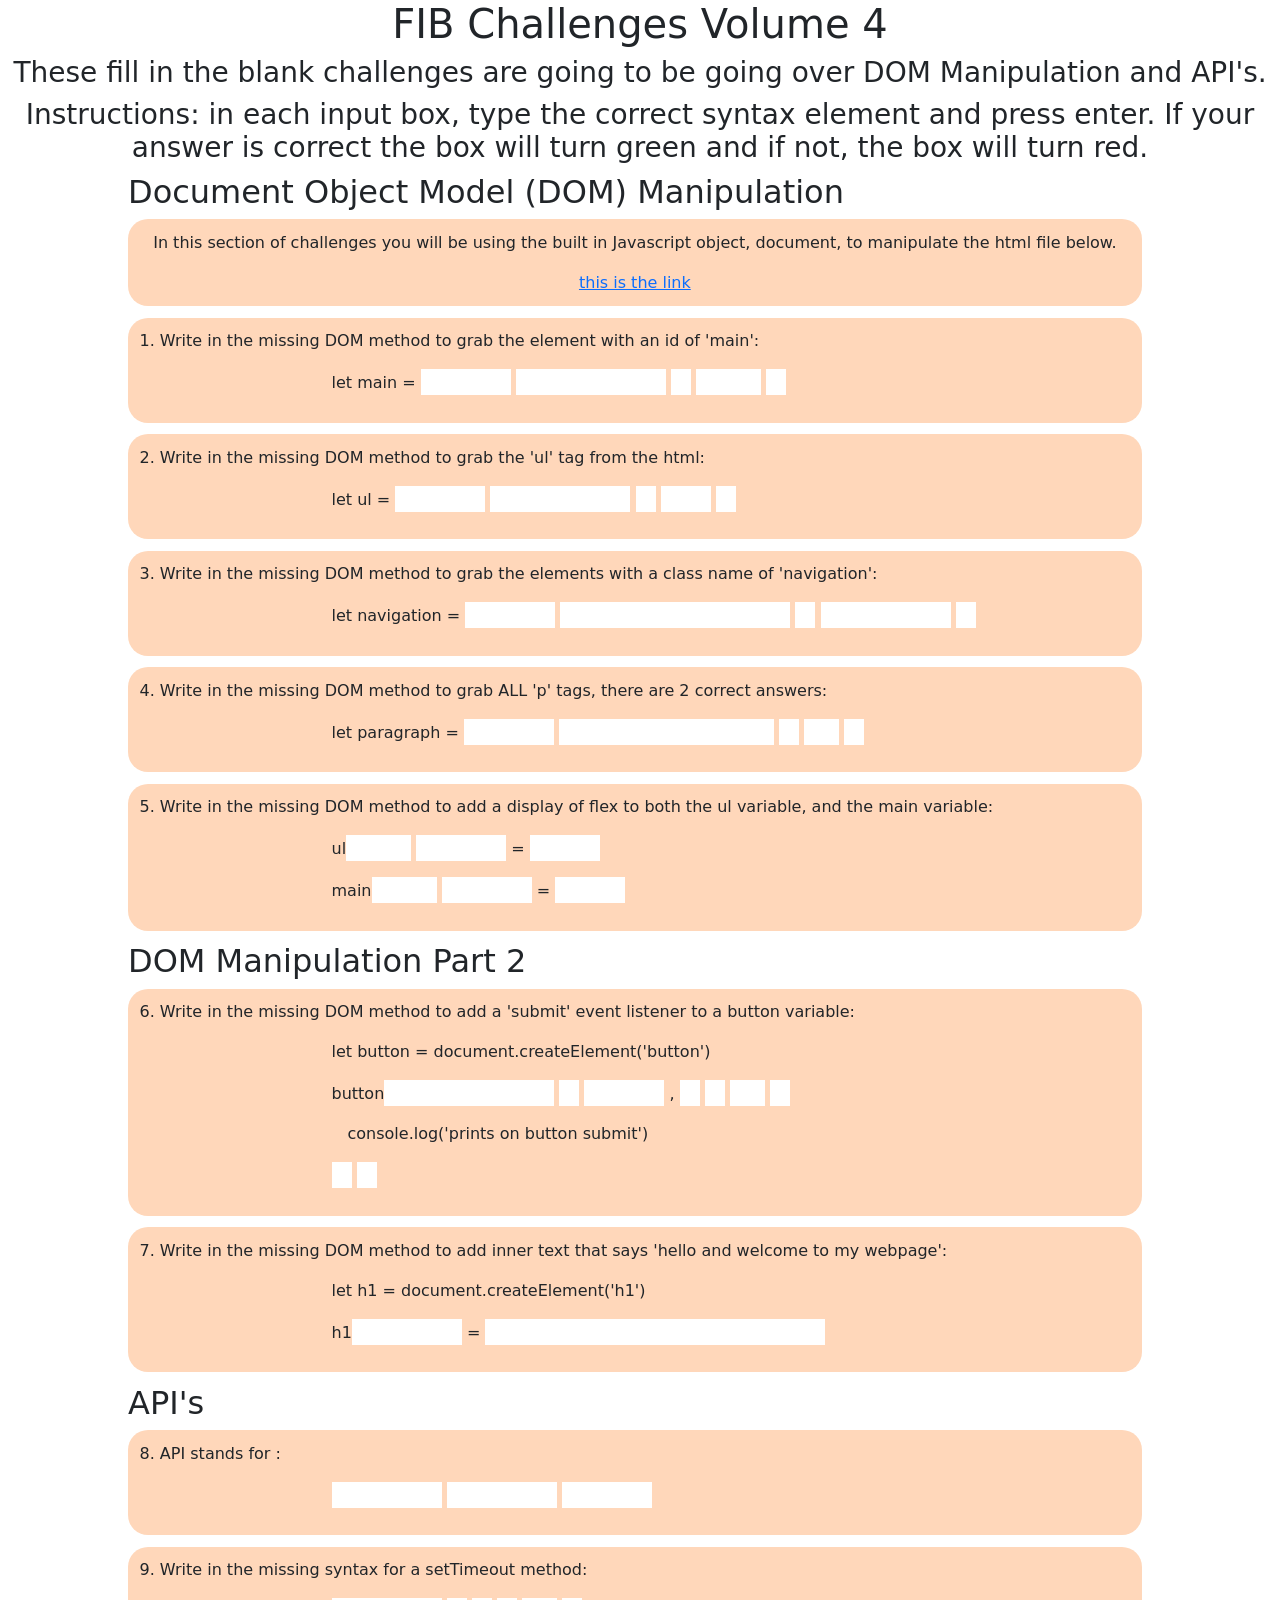
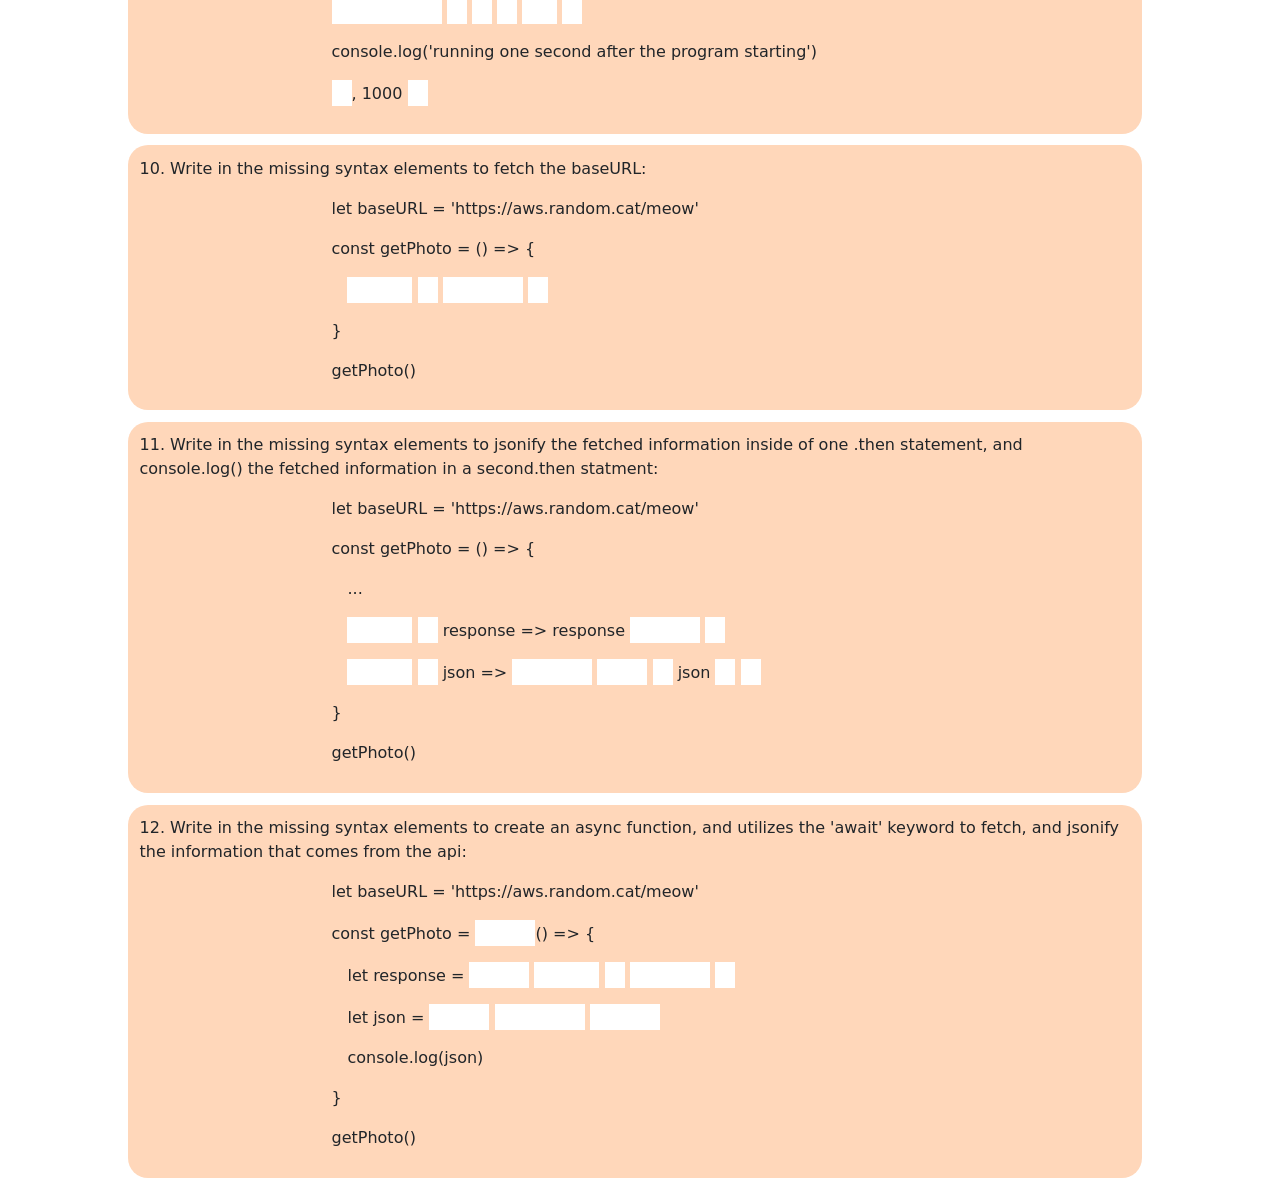
<file: index.html>
<!DOCTYPE html>
<html lang="en">
  <head>
    <meta charset="UTF-8" />
    <meta http-equiv="X-UA-Compatible" content="IE=edge" />
    <meta name="viewport" content="width=device-width, initial-scale=1.0" />
    <link rel="preconnect" href="https://fonts.googleapis.com" />
    <link type="text/css" rel="stylesheet" href="./styles.css" />
    <link
      href="https://fonts.googleapis.com/css2?family=Inter:wght@200&family=Roboto+Mono:wght@200&display=swap"
      rel="stylesheet"
    />
    <link
      href="https://cdn.jsdelivr.net/npm/bootstrap@5.1.1/dist/css/bootstrap.min.css"
      rel="stylesheet"
      integrity="sha384-F3w7mX95PdgyTmZZMECAngseQB83DfGTowi0iMjiWaeVhAn4FJkqJByhZMI3AhiU"
      crossorigin="anonymous"
    />
    <script
      src="https://cdn.jsdelivr.net/npm/bootstrap@5.1.1/dist/js/bootstrap.bundle.min.js"
      integrity="sha384-/bQdsTh/da6pkI1MST/rWKFNjaCP5gBSY4sEBT38Q/9RBh9AH40zEOg7Hlq2THRZ"
      crossorigin="anonymous"
    ></script>
    <title>fill in the blank vol 4</title>
  </head>
  <body>
    <h1>FIB Challenges Volume 4</h1>
    <h3>
      These fill in the blank challenges are going to be going over DOM Manipulation and API's.
    </h3>
    <h3>
      Instructions: in each input box, type the correct syntax element and press
      enter. If your answer is correct the box will turn green and if not, the
      box will turn red.
    </h3>
    <div id="challenges">
      <h2>Document Object Model (DOM) Manipulation</h2>
      <div class="q file">
        <p>
          In this section of challenges you will be using the built in
          Javascript object, document, to manipulate the html file below.
        </p>
        <a href="./assets/Capture.JPG" target="_blank">this is the link</a>

      </div>
      <div class="q">
        <p>
          1. Write in the missing DOM method to grab the element with an id of
          'main':
        </p>
        <div class="snippet">
          <p>
            let main = <input class="document" /> <input class="byId" />
            <input class="openparen" /> <input class="main" />
            <input class="closeparen" />
          </p>
        </div>
      </div>
      <div class="q">
        <p>
          2. Write in the missing DOM method to grab the 'ul' tag from the html:
        </p>
        <div class="snippet">
          <p>
            let ul = <input class="document" /> <input class="query" />
            <input class="openparen" /> <input class="ul" />
            <input class="closeparen" />
          </p>
        </div>
      </div>
      <div class="q">
        <p>
          3. Write in the missing DOM method to grab the elements with a class
          name of 'navigation':
        </p>
        <div class="snippet">
          <p>
            let navigation = <input class="document" /> <input class="byClass" /> <input class="openparen" /> <input class="navs"> <input class="closeparen">
          </p>
        </div>
      </div>
      <div class="q">
        <p>
          4. Write in the missing DOM method to grab ALL 'p' tags, there are 2
          correct answers:
        </p>
        <div class="snippet">
          <p>
            let paragraph = <input class="document" />
            <input class="queryAll" /> <input class="openparen" />
            <input class="p" /> <input class="closeparen" />
          </p>
        </div>
      </div>
      <div class="q">
        <p>
          5. Write in the missing DOM method to add a display of flex to both
          the ul variable, and the main variable:
        </p>
        <div class="snippet">
          <p>
            ul<input class="style" /> <input class="display" /> =
            <input class="flex" />
          </p>
          <p>
            main<input class="style" /> <input class="display" /> =
            <input class="flex" />
          </p>
        </div>
      </div>
      <h2>DOM Manipulation Part 2</h2>
      <div class="q">
        <p>
          6. Write in the missing DOM method to add a 'submit' event listener to a button variable:
        </p>
        <div class="snippet">
          <p>let button = document.createElement('button')</p>
          <p>
            button<input class="addEvent" /> <input class="openparen"> <input class="sub" /> , <input class="openparen"> <input class="closeparen"> <input class="arrow"> <input class="opencurly">
            <div style="margin-left: 2%;">
              <p>console.log('prints on button submit')</p>
            </div>
            <p> <input class="closecurly"> <input class="closeparen"></p>
          </p>
        </div>
      </div>

      <div class="q">
        <p>
          7. Write in the missing DOM method to add inner text that says 'hello and welcome to my webpage':
        </p>
        <div class="snippet">
          <p>let h1 = document.createElement('h1')</p>
          <p>
            h1<input class="IT" /> = <input class="welcome">
          </p>
        </div>
      </div>


      <h2>API's</h2>
      <div class="q">
        <p>
          8. API stands for :
        </p>
        <div class="snippet">
          <p>
            <input class="application" /> <input class="programming" />
            <input class="interface" />
          </p>
        </div>
      </div>
      <div class="q">
        <p>
          9. Write in the missing syntax for a setTimeout method:
        </p>
        <div class="snippet">
          <p><input class="setTimeout"/> <input class="openparen" /> <input class="openparen"> <input class="closeparen"> <input class="arrow"> <input class="opencurly"> </p>
          <p> console.log('running one second after the program starting') </p>
          <p> <input class="closecurly">, 1000 <input class="closeparen"> </p>  
        </div>
      </div>
      <div class="q">
        <p>
          10. Write in the missing syntax elements to fetch the baseURL:
        </p>
        <div class="snippet">
          <p>let baseURL = 'https://aws.random.cat/meow' </p>
          <p> const getPhoto = () => {</p>
          <div style="margin-left: 2%" class="api">
            <p class="fetchanswer"> <input class="fetch"> <input class="openparen"> <input class="baseURL"> <input class="closeparen"/></p>
          </div>
          <p>}</p>
          <p>
           getPhoto()
          </p>
        </div>
      </div>
      <div class="q">
        <p>
          11. Write in the missing syntax elements to jsonify the fetched information inside of one .then statement, and console.log() the fetched information in a second.then statment:
        </p>
        <div class="snippet">
          <p>let baseURL = 'https://aws.random.cat/meow' </p>
          <p> const getPhoto = () => {</p>
          <div style="margin-left: 2%" class="api">
            <p >...</p>
            <p><input class="then"> <input class="openparen"> response => response <input class="json" > <input class="closeparen"></p>
            <p><input class="then"> <input class="openparen"> json => <input class="console"> <input class="log"> <input class="openparen"> json <input class="closeparen"> <input class="closeparen"></p>
          </div>
          <p>}</p>
          <p>
           getPhoto()
          </p>
        </div>
      </div>
      <div class="q">
        <p>
          12. Write in the missing syntax elements to create an async function, and utilizes the 'await' keyword to fetch, and jsonify the information that comes from the api:
        </p>
        <div class="snippet">
          <p>let baseURL = 'https://aws.random.cat/meow' </p>
          <p> const getPhoto =  <input class="async">() => {</p>
          <div style="margin-left: 2%" class="api">
            <p>let response = <input class="await"> <input class="fetch"> <input class="openparen"> <input class="baseURL"> <input class="closeparen"></p>
            <p>let json = <input class="await"> <input class="response"> <input class="json"></p>
            <p>console.log(json)</p>
          </div>
          <p>}</p>
          <p>
           getPhoto()
          </p>
        </div>
      </div>
      
    </div>
    <script src="./index.js"></script>
  </body>
</html>
</file>
<file: styles.css>
/* code font */
/* font-family: 'Roboto Mono', monospace; */

/* sans serif font */
/* font-family: 'Inter', sans-serif; */

body {
  font-family: "Inter", sans-serif;
  background-color: #f8edeb;
}
h1,
h3 {
  text-align: center;
}

p input, p textarea {
  font-family: "Roboto Mono", monospace;
  border: none;
  font-weight: bold;
}

.navsection p textarea, .cardsection p textarea {
  margin-left: -45%;
}

.q {
  width: 88%;
  padding: 1%;
  background-color: #ffd7ba;
  margin-bottom: 1%;
  border-radius: 20px;
  
}

.qT{
  width: 88%;
  padding: 8%;
  background-color: #ffd7ba;
  margin-bottom: 1%;
  border-radius: 20px;
}

.file {
  text-align: center;
}

.snippet {
  text-align: left;
  margin-left: 15vw;
}

#challenges {
  display: flex;
  flex-direction: column;
  margin-left: 10%;
}


.opencurly,
.closecurly,
.openbracket,
.closebracket,
.openparen,
.zero,
.closeparen,
.questionmark,
.semicolon,
.colon,
.comma,
.one  {
  width: 20px;
}


.p,
.arrow {
  width: 35px
}


.ul,
.log {
  width: 50px
}


.async,
.await {
  width: 60px
}

.main,
.name,
.default,
.length,
.pop,
.keys,
.style,
.fetch,
.then {
  width: 65px;
}

.Object,
.person,
.function,
.values,
.flex,
.json {
  width: 70px;
}


.baseURL,
.console,
.sub {
  width: 80px;
}

.document,
.display,
.interface,
.response {
  width: 90px
}

.reverse,
.application,
.programming,
.setTimeout,
.IT  {
  width: 110px
}

.splice,
.navs {
  width: 130px;
}

.query {
  width: 140px
}

.push,
.byId{
  width: 150px
}

.addEvent {
  width: 170px;
}

.byClass{
  width: 230px
}

.welcome {
  width: 340px;
}

.stylesheet,
.script {
width: 500px;
height: 170px
}

#card{
  height: 300px;
  width: 500px;
}



.cardsection,
.navsection {
  display: flex;
  flex-direction: row;
}


#text {
  height: 50rem;
  margin-left: 25%;
}
</file>
